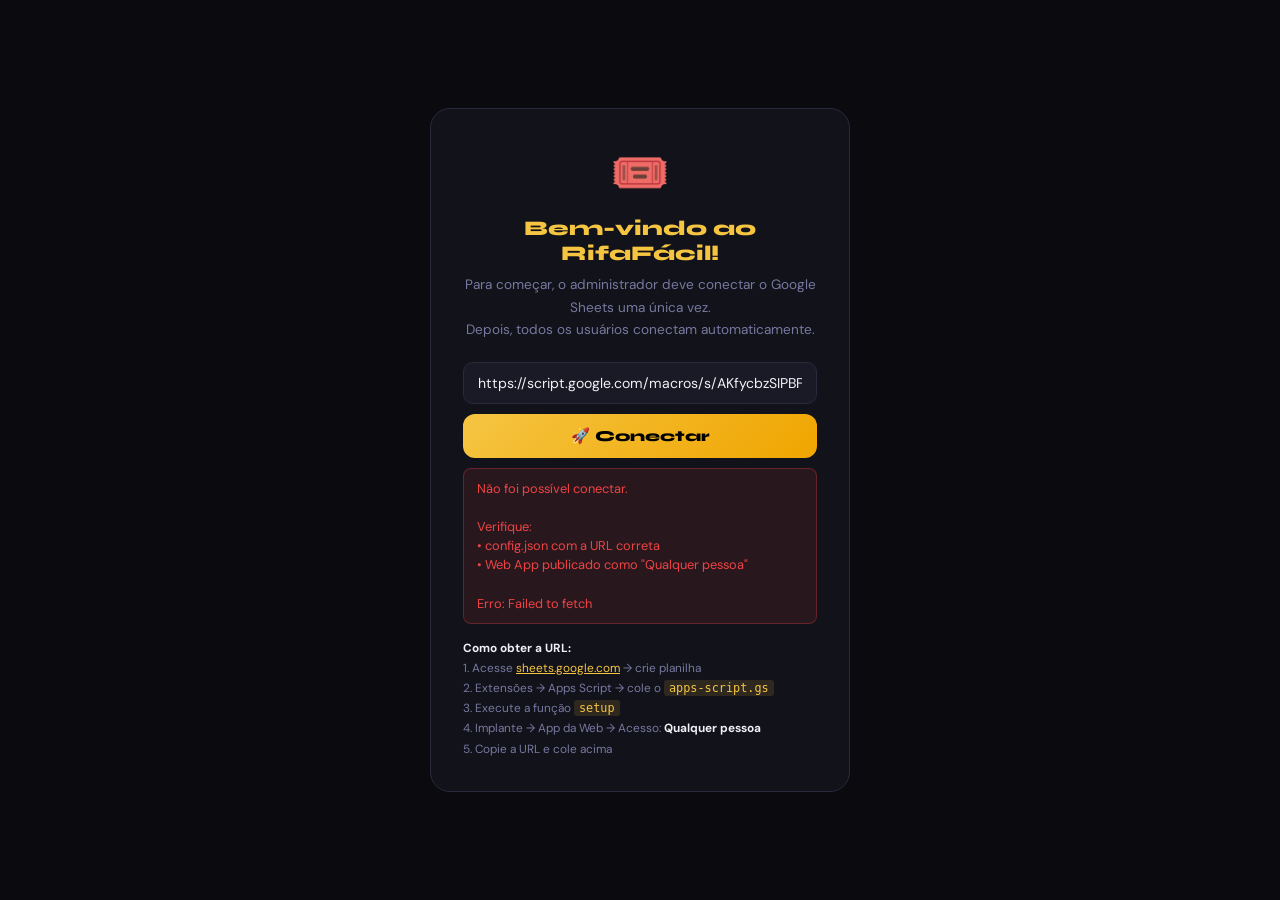
<file: index.html>
<!DOCTYPE html>
<html lang="pt-BR">
<head>
<meta charset="UTF-8">
<meta name="viewport" content="width=device-width, initial-scale=1.0, viewport-fit=cover">
<meta name="theme-color" content="#0a0a0f">
<meta name="apple-mobile-web-app-capable" content="yes">
<meta name="apple-mobile-web-app-status-bar-style" content="black-translucent">
<meta name="apple-mobile-web-app-title" content="RifaFácil">
<meta name="description" content="Sistema de gerenciamento de rifas online">
<title>RifaFácil</title>

<!-- PWA Manifest inline via blob (funciona sem servidor) -->
<script>
(function(){
  const manifest = {
    name: "RifaFácil",
    short_name: "RifaFácil",
    description: "Sistema de gerenciamento de rifas online",
    start_url: "./",
    display: "standalone",
    background_color: "#0a0a0f",
    theme_color: "#f5c542",
    orientation: "portrait-primary",
    icons: [
      { src: "data:image/svg+xml,<svg xmlns='http://www.w3.org/2000/svg' viewBox='0 0 192 192'><rect width='192' height='192' rx='40' fill='%230a0a0f'/><text y='130' x='96' text-anchor='middle' font-size='110' font-family='serif'>🎟️</text></svg>", sizes: "192x192", type: "image/svg+xml" },
      { src: "data:image/svg+xml,<svg xmlns='http://www.w3.org/2000/svg' viewBox='0 0 512 512'><rect width='512' height='512' rx='100' fill='%230a0a0f'/><text y='360' x='256' text-anchor='middle' font-size='300' font-family='serif'>🎟️</text></svg>", sizes: "512x512", type: "image/svg+xml" }
    ]
  };
  const blob = new Blob([JSON.stringify(manifest)], {type:'application/json'});
  const url  = URL.createObjectURL(blob);
  const link = document.createElement('link');
  link.rel='manifest'; link.href=url;
  document.head.appendChild(link);
})();
</script>

<!-- Apple touch icons inline -->
<link rel="apple-touch-icon" href="data:image/svg+xml,<svg xmlns='http://www.w3.org/2000/svg' viewBox='0 0 180 180'><rect width='180' height='180' rx='36' fill='%230a0a0f'/><text y='125' x='90' text-anchor='middle' font-size='100' font-family='serif'>🎟️</text></svg>">

<link href="https://fonts.googleapis.com/css2?family=Syne:wght@400;600;700;800&family=DM+Sans:wght@300;400;500&family=Playfair+Display:wght@700;800;900&display=swap" rel="stylesheet">
<style>
:root{
  --bg:#0a0a0f;--surface:#12121a;--surface2:#1a1a26;--border:#2a2a3d;
  --accent:#f5c542;--accent2:#ff6b35;--green:#22c55e;--red:#ef4444;
  --blue:#3b82f6;--purple:#a855f7;
  --text:#f0f0f5;--muted:#7878a0;--radius:14px;
}
*{box-sizing:border-box;margin:0;padding:0;}
html{scroll-behavior:smooth;}
body{font-family:'DM Sans',sans-serif;background:var(--bg);color:var(--text);
  min-height:100vh;overflow-x:hidden;
  padding-top:env(safe-area-inset-top);
  padding-bottom:env(safe-area-inset-bottom);}

/* ── FIRST RUN ── */
#firstRunScreen{position:fixed;inset:0;background:var(--bg);z-index:9999;
  display:flex;align-items:center;justify-content:center;padding:20px;overflow-y:auto;}
.firstrun-card{background:var(--surface);border:1px solid var(--border);border-radius:20px;
  max-width:420px;width:100%;padding:32px;text-align:center;}
.firstrun-icon{font-size:3rem;margin-bottom:12px;}
.firstrun-card h1{font-family:'Syne',sans-serif;font-weight:800;font-size:1.3rem;
  color:var(--accent);margin-bottom:8px;}
.firstrun-card p{color:var(--muted);font-size:.85rem;line-height:1.65;margin-bottom:20px;}
.fr-input{width:100%;padding:11px 14px;border-radius:10px;background:var(--surface2);
  border:1.5px solid var(--border);color:var(--text);font-family:'DM Sans',sans-serif;
  font-size:.88rem;outline:none;transition:border-color .2s;margin-bottom:10px;}
.fr-input:focus{border-color:var(--accent);}
.fr-input::placeholder{color:var(--muted);}
.btn-primary{width:100%;padding:13px;border-radius:12px;border:none;
  background:linear-gradient(135deg,var(--accent),#f0a500);color:#000;
  font-family:'Syne',sans-serif;font-weight:800;font-size:.95rem;cursor:pointer;transition:all .2s;}
.btn-primary:hover{transform:scale(1.02);}
.btn-primary:disabled{opacity:.5;cursor:not-allowed;transform:none;}
.fr-msg{border-radius:8px;padding:10px 13px;font-size:.8rem;margin-top:10px;
  display:none;line-height:1.5;white-space:pre-line;text-align:left;}
.fr-msg.err{background:rgba(239,68,68,.1);border:1px solid rgba(239,68,68,.3);color:var(--red);}
.fr-msg.ok{background:rgba(34,197,94,.1);border:1px solid rgba(34,197,94,.3);color:var(--green);}
.fr-hint{font-size:.74rem;color:var(--muted);margin-top:14px;line-height:1.7;text-align:left;}
.fr-hint a{color:var(--accent);}

/* ── INSTALL BANNER ── */
#installBanner{display:none;background:linear-gradient(135deg,rgba(245,197,66,.15),rgba(168,85,247,.1));
  border-bottom:1px solid rgba(245,197,66,.3);padding:10px 17px;
  align-items:center;gap:10px;justify-content:space-between;}
.install-text{font-size:.78rem;color:var(--text);}
.install-text b{color:var(--accent);}
.btn-install{padding:7px 14px;border-radius:8px;border:none;background:var(--accent);color:#000;
  font-family:'Syne',sans-serif;font-weight:700;font-size:.76rem;cursor:pointer;white-space:nowrap;}
.btn-dismiss{padding:5px 9px;border-radius:7px;border:1px solid var(--border);
  background:transparent;color:var(--muted);font-size:.72rem;cursor:pointer;}

/* ── LOADING ── */
#loadingScreen{position:fixed;inset:0;background:var(--bg);z-index:8888;
  display:none;flex-direction:column;align-items:center;justify-content:center;gap:14px;}
.loader{width:42px;height:42px;border:3px solid var(--border);
  border-top-color:var(--accent);border-radius:50%;animation:spin 1s linear infinite;}
@keyframes spin{to{transform:rotate(360deg)}}
.loader-text{font-family:'Syne',sans-serif;color:var(--muted);font-size:.87rem;}

/* ── APP ── */
#app{display:none;}
nav{display:flex;align-items:center;justify-content:space-between;padding:12px 17px;
  background:rgba(10,10,15,.97);backdrop-filter:blur(12px);
  border-bottom:1px solid var(--border);position:sticky;top:0;z-index:100;}
.logo{font-family:'Syne',sans-serif;font-weight:800;font-size:1.18rem;color:var(--accent);}
.logo span{color:var(--text);}
.nav-right{display:flex;align-items:center;gap:4px;}
.sync-wrap{display:flex;align-items:center;gap:5px;margin-right:4px;cursor:pointer;
  padding:4px 8px;border-radius:7px;transition:background .2s;}
.sync-wrap:hover{background:var(--surface2);}
.sync-dot{width:7px;height:7px;border-radius:50%;background:var(--green);}
.sync-dot.syncing{background:var(--accent);animation:blink 1s infinite;}
.sync-dot.err{background:var(--red);}
@keyframes blink{0%,100%{opacity:1}50%{opacity:.2}}
.sync-label{font-size:.68rem;color:var(--muted);}
.nav-tab{padding:7px 11px;border-radius:8px;border:none;cursor:pointer;
  font-family:'DM Sans',sans-serif;font-size:.78rem;font-weight:500;
  background:transparent;color:var(--muted);transition:all .2s;}
.nav-tab.active,.nav-tab:hover{background:var(--surface2);color:var(--text);}
.nav-tab.active{color:var(--accent);}

.page{display:none;animation:fadeIn .3s ease;}
.page.active{display:block;}
@keyframes fadeIn{from{opacity:0;transform:translateY(7px)}to{opacity:1;transform:translateY(0)}}

/* HERO */
.raffle-hero{background:linear-gradient(135deg,var(--surface),#180e1f);
  border-bottom:1px solid var(--border);padding:20px 17px;position:relative;overflow:hidden;}
.raffle-hero::before{content:'';position:absolute;top:-50px;right:-50px;width:200px;height:200px;
  background:radial-gradient(circle,rgba(245,197,66,.09),transparent 70%);border-radius:50%;}
.raffle-info{display:flex;gap:15px;align-items:flex-start;flex-wrap:wrap;}
.raffle-img-wrap{width:108px;height:108px;border-radius:12px;border:2px solid var(--border);
  flex-shrink:0;background:var(--surface2);display:flex;align-items:center;
  justify-content:center;font-size:2.5rem;overflow:hidden;}
.raffle-img-wrap img{width:100%;height:100%;object-fit:cover;display:none;}
.raffle-meta{flex:1;min-width:175px;}
.raffle-meta h1{font-family:'Playfair Display',Georgia,serif;font-weight:800;font-size:1.45rem;margin-bottom:4px;letter-spacing:-.01em;line-height:1.2;}
.desc{color:var(--muted);font-size:.86rem;margin-bottom:9px;line-height:1.5;}
.badges{display:flex;flex-wrap:wrap;gap:5px;}
.badge{padding:4px 10px;border-radius:20px;font-size:.72rem;font-weight:500;}
.by{background:rgba(245,197,66,.15);color:var(--accent);border:1px solid rgba(245,197,66,.3);}
.bg{background:rgba(34,197,94,.12);color:var(--green);border:1px solid rgba(34,197,94,.25);}
.br{background:rgba(255,107,53,.12);color:var(--accent2);border:1px solid rgba(255,107,53,.25);}
.progress-wrap{margin-top:9px;}
.progress-label{display:flex;justify-content:space-between;font-size:.69rem;color:var(--muted);margin-bottom:3px;}
.progress-bar{height:5px;background:var(--surface2);border-radius:3px;overflow:hidden;}
.progress-fill{height:100%;background:linear-gradient(90deg,var(--accent),var(--accent2));
  border-radius:3px;transition:width .7s ease;}

.summary-bar{background:var(--surface);border-bottom:1px solid var(--border);
  padding:10px 17px;display:flex;align-items:center;justify-content:space-between;
  flex-wrap:wrap;gap:7px;position:sticky;top:49px;z-index:90;}
.summary-left{display:flex;align-items:center;gap:11px;flex-wrap:wrap;}
.summary-item{font-size:.77rem;color:var(--muted);}
.summary-item b{color:var(--text);font-size:.89rem;}
.total-price{font-family:'Syne',sans-serif;font-weight:700;font-size:.98rem;color:var(--accent);}
.btn-buy{background:linear-gradient(135deg,var(--accent),#f0a500);color:#000;border:none;
  padding:9px 19px;border-radius:10px;font-family:'Syne',sans-serif;font-weight:700;
  font-size:.85rem;cursor:pointer;transition:all .2s;white-space:nowrap;}
.btn-buy:hover{transform:scale(1.04);box-shadow:0 4px 16px rgba(245,197,66,.35);}
.btn-buy:disabled{opacity:.4;cursor:not-allowed;transform:none;}

.legend{display:flex;gap:10px;padding:11px 17px 7px;flex-wrap:wrap;}
.legend-item{display:flex;align-items:center;gap:5px;font-size:.72rem;color:var(--muted);}
.ld{width:10px;height:10px;border-radius:3px;}
.ld-free{background:var(--surface2);border:1px solid var(--border);}
.ld-sel{background:var(--accent);}
.ld-res{background:rgba(59,130,246,.22);border:1px solid rgba(59,130,246,.4);}
.ld-sold{background:rgba(239,68,68,.22);border:1px solid rgba(239,68,68,.3);}

.grid-section{padding:7px 17px 30px;}
.grid-title{font-family:'Syne',sans-serif;font-weight:700;font-size:.86rem;
  margin-bottom:10px;color:var(--muted);}
.grid-title span{color:var(--text);}
.numbers-grid{display:grid;grid-template-columns:repeat(auto-fill,minmax(52px,1fr));gap:6px;}
.num-btn{aspect-ratio:1;border-radius:10px;border:1.5px solid var(--border);
  background:var(--surface2);color:var(--text);font-family:'Syne',sans-serif;
  font-weight:600;font-size:.78rem;cursor:pointer;transition:all .14s;
  display:flex;align-items:center;justify-content:center;position:relative;user-select:none;}
.num-btn:hover:not(.sold):not(.selected):not(.reserved){border-color:var(--accent);
  color:var(--accent);background:rgba(245,197,66,.07);transform:scale(1.07);}
.num-btn.selected{background:linear-gradient(135deg,var(--accent),#f0a500);
  border-color:transparent;color:#000;transform:scale(1.05);
  box-shadow:0 3px 12px rgba(245,197,66,.4);}
.num-btn.sold{background:rgba(239,68,68,.05);border-color:rgba(239,68,68,.2);
  color:rgba(239,68,68,.65);cursor:not-allowed;opacity:.75;}
.num-btn.sold::after{content:'✕';position:absolute;top:1px;right:3px;font-size:.42rem;opacity:.6;}
.num-btn.reserved{background:rgba(59,130,246,.08);border-color:rgba(59,130,246,.35);
  color:rgba(59,130,246,.8);cursor:not-allowed;opacity:.8;}
.num-btn.reserved::after{content:'🔒';position:absolute;top:0;right:2px;font-size:.38rem;}

/* MODALS */
.modal-overlay{display:none;position:fixed;inset:0;background:rgba(0,0,0,.78);
  backdrop-filter:blur(7px);z-index:500;align-items:center;justify-content:center;padding:16px;}
.modal-overlay.open{display:flex;animation:fadeIn .22s ease;}
.modal{background:var(--surface);border:1px solid var(--border);border-radius:20px;
  max-width:415px;width:100%;max-height:92vh;overflow-y:auto;}
.modal-header{padding:17px 19px 12px;border-bottom:1px solid var(--border);
  display:flex;align-items:center;justify-content:space-between;}
.modal-title{font-family:'Syne',sans-serif;font-weight:700;font-size:.97rem;}
.modal-close{width:27px;height:27px;border-radius:6px;border:1px solid var(--border);
  background:transparent;color:var(--muted);cursor:pointer;
  display:flex;align-items:center;justify-content:center;transition:all .2s;font-size:.82rem;}
.modal-close:hover{background:var(--surface2);color:var(--text);}
.modal-body{padding:17px 19px;}

.reservation-timer{background:rgba(59,130,246,.1);border:1px solid rgba(59,130,246,.3);
  border-radius:10px;padding:10px 14px;margin-bottom:13px;
  display:flex;align-items:center;gap:9px;}
.timer-icon{font-size:1.1rem;}
.timer-text{font-size:.76rem;color:var(--blue);flex:1;line-height:1.4;}
.timer-countdown{font-family:'Syne',sans-serif;font-weight:800;font-size:1rem;
  color:var(--accent);white-space:nowrap;}
.timer-countdown.urgent{color:var(--red);animation:blink .7s infinite;}

.pix-section{text-align:center;}
.pix-qr{width:174px;height:174px;margin:0 auto 12px;background:#fff;border-radius:12px;overflow:hidden;}
.pix-qr canvas{width:100%;height:100%;}
.pix-key-box{background:var(--surface2);border:1px solid var(--border);border-radius:10px;
  padding:11px;margin:11px 0;display:flex;align-items:center;justify-content:space-between;gap:8px;}
.pix-key{font-family:monospace;font-size:.79rem;color:var(--accent);word-break:break-all;text-align:left;}
.btn-copy{padding:5px 10px;border-radius:7px;border:1px solid var(--border);background:var(--surface);
  color:var(--text);cursor:pointer;font-size:.72rem;white-space:nowrap;}
.btn-copy:hover{background:var(--surface2);}
.pix-amount{font-family:'Syne',sans-serif;font-size:1.65rem;font-weight:800;color:var(--accent);margin:6px 0;}
.pix-nums{font-size:.77rem;color:var(--muted);margin-bottom:3px;}
.pix-instructions{font-size:.74rem;color:var(--muted);line-height:1.65;margin-top:9px;text-align:left;}
.btn-confirm{width:100%;padding:11px;border-radius:11px;border:none;margin-top:12px;
  background:linear-gradient(135deg,var(--green),#16a34a);color:#fff;
  font-family:'Syne',sans-serif;font-weight:700;font-size:.88rem;cursor:pointer;transition:all .2s;}
.btn-confirm:hover{transform:scale(1.02);}
.btn-confirm:disabled{opacity:.5;cursor:not-allowed;transform:none;}
.btn-cancel-res{width:100%;padding:9px;border-radius:10px;border:1px solid rgba(239,68,68,.3);
  background:rgba(239,68,68,.07);color:var(--red);font-size:.8rem;cursor:pointer;margin-top:8px;}
.btn-cancel-res:hover{background:rgba(239,68,68,.14);}

.form-group{margin-bottom:11px;}
.form-label{display:block;font-size:.77rem;color:var(--muted);margin-bottom:4px;}
.form-input{width:100%;padding:9px 12px;border-radius:9px;background:var(--surface2);
  border:1.5px solid var(--border);color:var(--text);font-family:'DM Sans',sans-serif;
  font-size:.85rem;transition:border-color .2s;outline:none;}
.form-input:focus{border-color:var(--accent);}
select.form-input option{background:var(--surface2);}
.nums-preview{display:flex;flex-wrap:wrap;gap:4px;margin-top:5px;}
.num-chip{padding:3px 7px;background:rgba(245,197,66,.15);color:var(--accent);
  border-radius:5px;font-size:.72rem;font-weight:600;}
.sep{height:1px;background:var(--border);margin:12px 0;}

/* ADMIN */
.admin-tabs{display:flex;gap:3px;padding:14px 17px 0;border-bottom:1px solid var(--border);
  overflow-x:auto;scrollbar-width:none;}
.admin-tabs::-webkit-scrollbar{display:none;}
.admin-tab{padding:7px 13px;border-radius:8px 8px 0 0;border:none;cursor:pointer;
  font-family:'DM Sans',sans-serif;font-size:.77rem;font-weight:500;
  background:transparent;color:var(--muted);transition:all .2s;white-space:nowrap;margin-bottom:-1px;}
.admin-tab.active{background:var(--surface);color:var(--accent);
  border:1px solid var(--border);border-bottom-color:var(--surface);}
.admin-tab:hover:not(.active){color:var(--text);}
.admin-tab-panel{display:none;}
.admin-tab-panel.active{display:block;}

.admin-login-wrap{display:flex;align-items:center;justify-content:center;min-height:65vh;padding:20px;}
.admin-login-card{background:var(--surface);border:1px solid var(--border);border-radius:20px;
  padding:26px;max-width:305px;width:100%;text-align:center;}
.admin-login-card h2{font-family:'Syne',sans-serif;font-weight:800;font-size:1.08rem;margin-bottom:5px;}
.admin-login-card p{color:var(--muted);font-size:.81rem;margin-bottom:16px;}
.admin-body{padding:17px;display:grid;gap:15px;max-width:700px;}
.admin-card{background:var(--surface);border:1px solid var(--border);border-radius:var(--radius);padding:17px;}
.admin-card h2{font-family:'Syne',sans-serif;font-weight:700;font-size:.86rem;margin-bottom:12px;color:var(--accent);}
.admin-grid{display:grid;grid-template-columns:1fr 1fr;gap:9px;}
@media(max-width:480px){.admin-grid{grid-template-columns:1fr;}}

.img-upload-area{border:2px dashed var(--border);border-radius:12px;padding:20px;
  text-align:center;cursor:pointer;transition:all .2s;position:relative;}
.img-upload-area:hover{border-color:var(--accent);background:rgba(245,197,66,.04);}
.img-upload-area input[type=file]{position:absolute;inset:0;opacity:0;cursor:pointer;width:100%;height:100%;}
.img-upload-icon{font-size:1.9rem;margin-bottom:5px;}
.img-upload-text{font-size:.77rem;color:var(--muted);}
.img-upload-hint{font-size:.69rem;color:var(--muted);opacity:.65;margin-top:3px;}
.img-preview-wrap{position:relative;margin-top:9px;display:none;}
.img-preview-wrap img{width:100%;max-height:175px;border-radius:10px;object-fit:cover;}
.img-remove{position:absolute;top:6px;right:6px;background:rgba(0,0,0,.65);color:#fff;
  border:none;border-radius:50%;width:25px;height:25px;cursor:pointer;
  display:flex;align-items:center;justify-content:center;font-size:.8rem;}
.upload-bar-wrap{height:4px;background:var(--border);border-radius:2px;margin-top:7px;display:none;}
.upload-bar{height:100%;background:var(--accent);border-radius:2px;width:0;transition:width .25s;}

.btn-save{width:100%;padding:11px;border-radius:11px;border:none;margin-top:5px;
  background:linear-gradient(135deg,var(--accent),#f0a500);color:#000;
  font-family:'Syne',sans-serif;font-weight:700;font-size:.86rem;cursor:pointer;transition:all .2s;}
.btn-save:hover{transform:scale(1.02);}
.btn-save:disabled{opacity:.5;cursor:not-allowed;transform:none;}
.stats-grid{display:grid;grid-template-columns:repeat(4,1fr);gap:7px;}
@media(max-width:400px){.stats-grid{grid-template-columns:repeat(2,1fr);}}
.stat-card{background:var(--surface2);border-radius:9px;padding:11px;text-align:center;}
.stat-num{font-family:'Syne',sans-serif;font-size:1.2rem;font-weight:800;}
.stat-label{font-size:.63rem;color:var(--muted);margin-top:2px;}
.sg{color:var(--green);}.sy{color:var(--accent);}.sr{color:var(--accent2);}.sb{color:var(--blue);}

.buyers-table{width:100%;border-collapse:collapse;font-size:.75rem;}
.buyers-table th{text-align:left;padding:7px 8px;color:var(--muted);
  border-bottom:1px solid var(--border);font-weight:500;white-space:nowrap;}
.buyers-table td{padding:7px 8px;border-bottom:1px solid rgba(42,42,61,.3);vertical-align:middle;}
.buyers-table tr:last-child td{border-bottom:none;}
.status-badge{padding:3px 7px;border-radius:4px;font-size:.65rem;font-weight:600;display:inline-block;}
.s-paid{background:rgba(34,197,94,.15);color:var(--green);}
.s-pend{background:rgba(245,197,66,.15);color:var(--accent);}
.s-res{background:rgba(59,130,246,.15);color:var(--blue);}
.num-list{display:flex;gap:3px;flex-wrap:wrap;}
.num-sm{padding:2px 5px;background:var(--surface);border:1px solid var(--border);border-radius:3px;font-size:.64rem;}
.num-sm.res-num{border-color:rgba(59,130,246,.4);color:var(--blue);}
.action-btns{display:flex;gap:4px;flex-wrap:wrap;}
.btn-xs{padding:3px 8px;border-radius:5px;border:none;font-size:.64rem;cursor:pointer;
  font-family:'DM Sans',sans-serif;font-weight:600;transition:all .2s;white-space:nowrap;}
.btn-xs:hover{opacity:.8;}
.btn-xs-green{background:rgba(34,197,94,.15);color:var(--green);}
.btn-xs-red{background:rgba(239,68,68,.12);color:var(--red);}
.btn-xs-yellow{background:rgba(245,197,66,.15);color:var(--accent);}
.btn-xs-wa{background:rgba(37,211,102,.15);color:#25d366;}
.buyers-section-header{display:flex;align-items:center;justify-content:space-between;
  padding:9px 13px;border-radius:9px;font-family:'Syne',sans-serif;font-weight:700;font-size:.8rem;margin-bottom:8px;}
.pending-header{background:rgba(245,197,66,.08);border:1px solid rgba(245,197,66,.2);color:var(--accent);}
.paid-header{background:rgba(34,197,94,.07);border:1px solid rgba(34,197,94,.2);color:var(--green);}
.buyers-section-count{background:var(--surface2);border-radius:20px;padding:2px 9px;
  font-size:.72rem;font-weight:700;}

.draw-section{text-align:center;padding:5px 0;}
.btn-draw{padding:11px 26px;border-radius:11px;border:2px solid var(--accent2);
  background:transparent;color:var(--accent2);font-family:'Syne',sans-serif;
  font-weight:700;font-size:.9rem;cursor:pointer;transition:all .2s;}
.btn-draw:hover{background:rgba(255,107,53,.1);}
.draw-result{margin-top:12px;padding:15px;background:var(--surface2);border-radius:11px;
  border:1px solid var(--accent2);display:none;animation:fadeIn .4s ease;}
.draw-winner{font-family:'Syne',sans-serif;font-size:1.85rem;font-weight:800;color:var(--accent);}
.draw-name{font-size:.86rem;color:var(--text);margin-top:3px;}
.btn-danger{width:100%;padding:9px;border-radius:9px;border:1px solid rgba(239,68,68,.3);
  background:rgba(239,68,68,.07);color:var(--red);font-family:'DM Sans',sans-serif;
  font-size:.79rem;cursor:pointer;margin-top:9px;transition:all .2s;}
.btn-danger:hover{background:rgba(239,68,68,.13);}

.url-config-card{background:linear-gradient(135deg,rgba(59,130,246,.07),rgba(168,85,247,.07));
  border-color:rgba(59,130,246,.25);}
.url-config-card h2{color:var(--blue);}
.url-status{display:flex;align-items:flex-start;gap:8px;font-size:.76rem;color:var(--muted);
  margin-top:8px;line-height:1.5;}
.url-status-dot{width:8px;height:8px;border-radius:50%;background:var(--green);
  flex-shrink:0;margin-top:3px;}
.url-status-dot.bad{background:var(--red);}

.toast{position:fixed;bottom:19px;right:19px;background:var(--green);color:#fff;
  padding:10px 16px;border-radius:9px;font-size:.8rem;font-weight:500;z-index:9999;
  transform:translateY(60px);opacity:0;transition:all .3s;box-shadow:0 4px 16px rgba(0,0,0,.3);}
.toast.show{transform:translateY(0);opacity:1;}

@media(max-width:500px){
  .numbers-grid{grid-template-columns:repeat(auto-fill,minmax(44px,1fr));gap:5px;}
  .num-btn{font-size:.7rem;}
  nav{padding:10px 13px;}
}
</style>
</head>
<body>

<!-- FIRST RUN -->
<div id="firstRunScreen">
  <div class="firstrun-card">
    <div class="firstrun-icon">🎟️</div>
    <h1>Bem-vindo ao RifaFácil!</h1>
    <p>Para começar, o administrador deve conectar o Google Sheets uma única vez.<br>
    Depois, todos os usuários conectam automaticamente.</p>
    <input class="fr-input" id="frUrl"
      placeholder="https://script.google.com/macros/s/XXXXX/exec"
      onkeydown="if(event.key==='Enter')firstConnect()">
    <button class="btn-primary" id="frBtn" onclick="firstConnect()">🚀 Conectar</button>
    <div class="fr-msg" id="frMsg"></div>
    <div class="fr-hint">
      <b style="color:var(--text)">Como obter a URL:</b><br>
      1. Acesse <a href="https://sheets.google.com" target="_blank">sheets.google.com</a> → crie planilha<br>
      2. Extensões → Apps Script → cole o <code style="background:rgba(245,197,66,.12);color:var(--accent);padding:1px 5px;border-radius:3px">apps-script.gs</code><br>
      3. Execute a função <code style="background:rgba(245,197,66,.12);color:var(--accent);padding:1px 5px;border-radius:3px">setup</code><br>
      4. Implante → App da Web → Acesso: <b style="color:var(--text)">Qualquer pessoa</b><br>
      5. Copie a URL e cole acima
    </div>
  </div>
</div>

<!-- INSTALL BANNER -->
<div id="installBanner">
  <div class="install-text">📲 <b>Instalar RifaFácil</b> no seu dispositivo</div>
  <div style="display:flex;gap:6px">
    <button class="btn-install" onclick="installApp()">Instalar</button>
    <button class="btn-dismiss" onclick="dismissInstall()">✕</button>
  </div>
</div>

<!-- LOADING -->
<div id="loadingScreen">
  <div class="loader"></div>
  <div class="loader-text" id="loadingText">Carregando...</div>
</div>

<!-- APP -->
<div id="app">
<nav>
  <div class="logo">Rifa<span>Fácil</span></div>
  <div class="nav-right">
    <div class="sync-wrap" onclick="syncNow(true)" title="Clique para atualizar">
      <span class="sync-dot" id="syncDot"></span>
      <span class="sync-label" id="syncLabel">ao vivo</span>
    </div>
    <button class="nav-tab active" id="tabBuyer" onclick="showPage('buyer')">🎟️ Rifa</button>
    <button class="nav-tab" id="tabAdmin" onclick="showPage('admin')">⚙️ Admin</button>
  </div>
</nav>

<!-- BUYER -->
<div id="page-buyer" class="page active">
  <div class="raffle-hero">
    <div class="raffle-info">
      <div class="raffle-img-wrap"><img id="heroImg" alt=""><span id="heroEmoji">🏆</span></div>
      <div class="raffle-meta">
        <h1 id="heroTitle">Carregando...</h1>
        <div class="desc" id="heroDesc"></div>
        <div class="badges">
          <span class="badge by">💰 R$ <span id="heroPriceVal">--</span>/nº</span>
          <span class="badge bg">📅 <span id="heroDateVal">--</span></span>
          <span class="badge br">🔥 <span id="heroSoldVal">0</span> vendidos</span>
        </div>
        <div class="progress-wrap">
          <div class="progress-label"><span>Progresso</span><span id="progressPct">0%</span></div>
          <div class="progress-bar"><div class="progress-fill" id="progressFill" style="width:0%"></div></div>
        </div>
      </div>
    </div>
  </div>
  <div class="summary-bar">
    <div class="summary-left">
      <div class="summary-item">Selecionados: <b id="selCount">0</b></div>
      <div class="summary-item">Total: <b class="total-price" id="totalPrice">R$ 0,00</b></div>
    </div>
    <button class="btn-buy" id="btnBuy" onclick="openContactModal()" disabled>Comprar 🛒</button>
  </div>
  <div class="legend">
    <div class="legend-item"><div class="ld ld-free"></div>Disponível</div>
    <div class="legend-item"><div class="ld ld-sel"></div>Selecionado</div>
    <div class="legend-item"><div class="ld ld-res"></div>🔒 Reservado</div>
    <div class="legend-item"><div class="ld ld-sold"></div>Vendido</div>
  </div>
  <div class="grid-section">
    <div class="grid-title"><span id="gridTitle">Escolha seus números</span></div>
    <div class="numbers-grid" id="numbersGrid"></div>
  </div>
</div>

<!-- ADMIN -->
<div id="page-admin" class="page">
  <div id="adminLogin" class="admin-login-wrap">
    <div class="admin-login-card">
      <div style="font-size:2.1rem;margin-bottom:7px">🔐</div>
      <h2>Área do Admin</h2>
      <p>Digite a senha para acessar</p>
      <div class="form-group">
        <input class="form-input" type="password" id="adminPassInput"
          placeholder="Senha" onkeydown="if(event.key==='Enter')checkAdmin()">
      </div>
      <button class="btn-save" onclick="checkAdmin()">Entrar →</button>
    </div>
  </div>
  <div id="adminPanel" style="display:none">
    <div class="admin-tabs">
      <button class="admin-tab active" onclick="showAdminTab('rifa',this)">🎟️ Rifa</button>
      <button class="admin-tab" onclick="showAdminTab('compradores',this)">👥 Compradores</button>
      <button class="admin-tab" onclick="showAdminTab('pix',this)">💳 Pix</button>
      <button class="admin-tab" onclick="showAdminTab('conexao',this)">🔗 Conexão</button>
    </div>

    <!-- TAB RIFA -->
    <div class="admin-tab-panel active" id="atab-rifa">
      <div class="admin-body">
        <div class="admin-card">
          <h2>📊 Estatísticas</h2>
          <div class="stats-grid">
            <div class="stat-card"><div class="stat-num sg" id="statSold">0</div><div class="stat-label">Vendidos</div></div>
            <div class="stat-card"><div class="stat-num sb" id="statRes">0</div><div class="stat-label">Reservados</div></div>
            <div class="stat-card"><div class="stat-num sy" id="statAvail">--</div><div class="stat-label">Disponíveis</div></div>
            <div class="stat-card"><div class="stat-num sr" id="statRevenue">R$0</div><div class="stat-label">Arrecadado</div></div>
          </div>
        </div>
        <div class="admin-card">
          <h2>🎟️ Configurações da Rifa</h2>
          <div class="admin-grid">
            <div class="form-group" style="grid-column:1/-1">
              <label class="form-label">Nome do Prêmio</label>
              <input class="form-input" id="cfgTitle" placeholder="Ex: iPhone 15 Pro Max">
            </div>
            <div class="form-group" style="grid-column:1/-1">
              <label class="form-label">Descrição</label>
              <input class="form-input" id="cfgDesc" placeholder="Descrição do prêmio">
            </div>
            <div class="form-group">
              <label class="form-label">Valor por Número (R$)</label>
              <input class="form-input" type="number" id="cfgPrice" placeholder="10" min="1">
            </div>
            <div class="form-group">
              <label class="form-label">Quantidade de Números</label>
              <input class="form-input" type="number" id="cfgQty" placeholder="100" min="10" max="1000">
            </div>
            <div class="form-group">
              <label class="form-label">Data do Sorteio</label>
              <input class="form-input" type="date" id="cfgDate">
            </div>
            <div class="form-group">
              <label class="form-label">Nova Senha do Admin</label>
              <input class="form-input" type="password" id="cfgPassword" placeholder="Deixe vazio para manter">
            </div>
          </div>
          <div class="form-group" style="margin-top:4px">
            <label class="form-label">📷 Foto do Prêmio</label>
            <div class="img-upload-area" id="uploadArea">
              <input type="file" accept="image/*" id="imgFileInput" onchange="handleImgSelect(this)">
              <div class="img-upload-icon">📷</div>
              <div class="img-upload-text">Toque para escolher da galeria</div>
              <div class="img-upload-hint">ou tirar foto — máx 5 MB</div>
            </div>
            <div class="img-preview-wrap" id="imgPreviewWrap">
              <img id="imgPreview" alt="">
              <button class="img-remove" onclick="removeImage()">✕</button>
            </div>
            <div class="upload-bar-wrap" id="uploadBarWrap">
              <div class="upload-bar" id="uploadBar"></div>
            </div>
          </div>
          <button class="btn-save" id="btnSaveCfg" onclick="saveConfig()">💾 Salvar Configurações</button>
        </div>
        <div class="admin-card">
          <h2>🎲 Realizar Sorteio</h2>
          <div class="draw-section">
            <button class="btn-draw" onclick="drawWinner()">🎰 Sortear Ganhador!</button>
            <div class="draw-result" id="drawResult">
              <div style="color:var(--muted);font-size:.76rem;margin-bottom:3px">🏆 Número Sorteado</div>
              <div class="draw-winner" id="drawNumber">--</div>
              <div class="draw-name" id="drawName"></div>
            </div>
          </div>
        </div>
        <div class="admin-card">
          <h2>⚠️ Zona de Perigo</h2>
          <button class="btn-danger" onclick="confirmReset()">🗑️ Zerar todos os números (vendidos + reservados)</button>
        </div>
      </div>
    </div>

    <!-- TAB COMPRADORES -->
    <div class="admin-tab-panel" id="atab-compradores">
      <div class="admin-body">
        <div class="admin-card">
          <h2>👥 Compradores & Reservas</h2>
          <div id="buyersContainer"><div class="empty-state">Nenhuma compra ainda.</div></div>
        </div>
      </div>
    </div>

    <!-- TAB PIX -->
    <div class="admin-tab-panel" id="atab-pix">
      <div class="admin-body">
        <div class="admin-card">
          <h2>💳 Configurações do Pix</h2>
          <div class="form-group"><label class="form-label">Tipo de Chave</label>
            <select class="form-input" id="pixType">
              <option>CPF</option><option>CNPJ</option><option>EMAIL</option>
              <option>TELEFONE</option><option>ALEATORIA</option>
            </select>
          </div>
          <div class="form-group"><label class="form-label">Chave Pix</label>
            <input class="form-input" id="pixKey" placeholder="Sua chave Pix"></div>
          <div class="form-group"><label class="form-label">Nome do Beneficiário</label>
            <input class="form-input" id="pixName" placeholder="Nome no Pix"></div>
          <div class="form-group"><label class="form-label">Cidade</label>
            <input class="form-input" id="pixCity" placeholder="Ex: São Paulo"></div>
          <button class="btn-save" onclick="savePixConfig()">💾 Salvar Pix</button>
        </div>
      </div>
    </div>

    <!-- TAB CONEXÃO -->
    <div class="admin-tab-panel" id="atab-conexao">
      <div class="admin-body">
        <div class="admin-card url-config-card">
          <h2>🔗 URL do Google Apps Script</h2>
          <p style="font-size:.79rem;color:var(--muted);margin-bottom:12px;line-height:1.6">
            A URL é carregada automaticamente do arquivo <code style="background:rgba(59,130,246,.12);color:var(--blue);padding:1px 6px;border-radius:3px">config.json</code> no repositório.
            Para trocar, edite o <code style="background:rgba(59,130,246,.12);color:var(--blue);padding:1px 6px;border-radius:3px">config.json</code> no GitHub.
          </p>
          <div class="form-group"><label class="form-label">URL ativa</label>
            <input class="form-input" id="settingsUrl" placeholder="https://script.google.com/macros/s/XXXXX/exec" readonly style="opacity:.7;cursor:default">
          </div>
          <div class="url-status">
            <span class="url-status-dot" id="urlStatusDot"></span>
            <span id="urlStatusText">Verificando...</span>
          </div>
        </div>
        <div class="admin-card">
          <h2>📲 Instalar como App</h2>
          <p style="font-size:.79rem;color:var(--muted);margin-bottom:12px;line-height:1.6">
            Instale o RifaFácil como aplicativo no seu dispositivo para acesso rápido sem abrir o navegador.
          </p>
          <button class="btn-save" id="btnInstallAdmin" onclick="installApp()" style="background:linear-gradient(135deg,var(--blue),#2563eb)">
            📲 Instalar no Dispositivo
          </button>
          <p style="font-size:.72rem;color:var(--muted);margin-top:8px;line-height:1.5">
            <b style="color:var(--text)">iOS (Safari):</b> Toque em Compartilhar → "Adicionar à Tela de Início"<br>
            <b style="color:var(--text)">Android/Chrome:</b> Toque nos 3 pontos → "Adicionar à tela inicial"
          </p>
        </div>
      </div>
    </div>
  </div>
</div>
</div><!-- #app -->

<!-- CONTACT MODAL -->
<div class="modal-overlay" id="modalContact">
  <div class="modal">
    <div class="modal-header">
      <div class="modal-title">📋 Seus Dados</div>
      <button class="modal-close" onclick="cancelReservationAndClose()">✕</button>
    </div>
    <div class="modal-body">
      <div class="reservation-timer" id="resTimerContact">
        <div class="timer-icon">⏱️</div>
        <div class="timer-text">Números reservados por</div>
        <div class="timer-countdown" id="timerA">15:00</div>
      </div>
      <p style="color:var(--muted);font-size:.8rem;margin-bottom:12px">Preencha seus dados para confirmar.</p>
      <div class="form-group">
        <label class="form-label">Nome Completo *</label>
        <input class="form-input" id="buyerName" placeholder="Seu nome completo">
      </div>
      <div class="form-group">
        <label class="form-label">WhatsApp *</label>
        <input class="form-input" type="tel" id="buyerPhone" placeholder="(00) 00000-0000">
      </div>
      <div class="form-group">
        <label class="form-label">Números Selecionados</label>
        <div class="nums-preview" id="numsPreview"></div>
      </div>
      <div class="sep"></div>
      <div style="display:flex;justify-content:space-between;align-items:center;margin-bottom:12px">
        <span style="font-size:.85rem;color:var(--muted)">Total:</span>
        <span class="total-price" id="modalTotal">R$ 0,00</span>
      </div>
      <button class="btn-buy" style="width:100%;padding:11px" onclick="proceedToPix()">Ir para Pagamento →</button>
      <button class="btn-cancel-res" onclick="cancelReservationAndClose()">❌ Cancelar e liberar números</button>
    </div>
  </div>
</div>

<!-- PIX MODAL -->
<div class="modal-overlay" id="modalPix">
  <div class="modal">
    <div class="modal-header">
      <div class="modal-title">💳 Pagar via Pix</div>
      <button class="modal-close" onclick="cancelReservationAndClose()">✕</button>
    </div>
    <div class="modal-body">
      <div class="pix-section">
        <div class="reservation-timer">
          <div class="timer-icon">⏱️</div>
          <div class="timer-text">Reserva expira em</div>
          <div class="timer-countdown" id="timerB">15:00</div>
        </div>
        <div class="pix-nums" id="pixNumsLabel"></div>
        <div class="pix-amount" id="pixAmountLabel"></div>
        <div class="pix-qr"><canvas id="qrCanvas" width="174" height="174"></canvas></div>
        <div class="pix-key-box">
          <div class="pix-key" id="pixKeyDisplay">—</div>
          <button class="btn-copy" onclick="copyPix()">📋 Copiar</button>
        </div>
        <div class="pix-instructions">
          1. Abra seu banco ou carteira digital<br>
          2. Escaneie o QR Code <b>ou</b> copie a chave Pix<br>
          3. Confirme o valor e finalize o pagamento<br>
          4. Clique em <b>"Confirmar Pagamento"</b> abaixo
        </div>
        <button class="btn-confirm" id="btnConfirm" onclick="confirmPayment()">✅ Confirmar Pagamento</button>
        <button class="btn-cancel-res" onclick="cancelReservationAndClose()">❌ Cancelar e liberar números</button>
      </div>
    </div>
  </div>
</div>

<div class="toast" id="toast"></div>

<script>
// ════════════════════════════════════════════════════
// ESTADO
// ════════════════════════════════════════════════════
let API_URL = '';
let numbers  = {};
let cfg      = {title:'Minha Rifa',desc:'',price:10,qty:100,date:'',imgUrl:'',password:'admin123'};
let pixCfg   = {type:'CPF',key:'',name:'Organizador',city:'Brasil'};
let settings = {};
let selected = [];
let buyerName='', buyerPhone='';
let adminAuthed = false;
let pendingImgFile = null;
let gridBuiltQty = 0;
let myReservedNums = [];
let myPedidoId = '';
let reservationExpiresAt = null;
let reservationTimerInterval = null;

// PWA
let deferredInstallPrompt = null;
window.addEventListener('beforeinstallprompt', e => {
  e.preventDefault();
  deferredInstallPrompt = e;
  if (!localStorage.getItem('rfInstallDismissed')) {
    document.getElementById('installBanner').style.display = 'flex';
  }
});
function installApp() {
  if (deferredInstallPrompt) {
    deferredInstallPrompt.prompt();
    deferredInstallPrompt.userChoice.then(() => { deferredInstallPrompt = null; dismissInstall(); });
  } else {
    showToast('Use o menu do navegador para instalar (Adicionar à tela inicial)');
  }
}
function dismissInstall() {
  document.getElementById('installBanner').style.display = 'none';
  localStorage.setItem('rfInstallDismissed', '1');
}

// ════════════════════════════════════════════════════
// API
// ════════════════════════════════════════════════════
async function apiFetch(params) {
  const res  = await fetch(API_URL + '?' + params + '&t=' + Date.now(), { redirect:'follow' });
  const text = await res.text();
  try {
    const json = JSON.parse(text);
    if (!json.ok) throw new Error(json.error || 'Erro na API');
    return json.data;
  } catch(parseErr) {
    throw new Error('Resposta inválida do servidor. Verifique a URL e permissões.');
  }
}

async function apiPost(body) {
  const bodyStr = JSON.stringify(body);
  if (body.action === 'uploadImage') return apiPostRaw(bodyStr);
  const payload = encodeURIComponent(bodyStr);
  const url     = API_URL + '?payload=' + payload + '&t=' + Date.now();
  const res  = await fetch(url, { redirect:'follow' });
  const text = await res.text();
  try {
    const json = JSON.parse(text);
    if (!json.ok) throw new Error(json.error || 'Erro na API');
    return json.data;
  } catch(parseErr) {
    throw new Error('Resposta inválida. Verifique a URL e permissões do Web App.');
  }
}

async function apiPostRaw(bodyStr) {
  const res  = await fetch(API_URL, {
    method: 'POST', redirect: 'follow',
    headers: { 'Content-Type': 'text/plain' },
    body: bodyStr,
  });
  const text = await res.text();
  try {
    const json = JSON.parse(text);
    if (!json.ok) throw new Error(json.error || 'Erro na API');
    return json.data;
  } catch(parseErr) {
    throw new Error('Resposta inválida do servidor.');
  }
}

function normalizeNumbers(raw) {
  if (!raw || typeof raw !== 'object') return {};
  const out = {};
  Object.keys(raw).forEach(k => { out[String(k)] = raw[k]; });
  return out;
}

// ════════════════════════════════════════════════════
// DATE HELPERS
// ════════════════════════════════════════════════════
function parseDate(val) {
  if (!val || val === 'undefined' || val === 'null' || val === '') return '';
  if (/^\d{4}-\d{2}-\d{2}$/.test(val)) return val;
  if (/^\d{2}\/\d{2}\/\d{4}$/.test(val)) {
    const [d,m,y] = val.split('/');
    return `${y}-${m}-${d}`;
  }
  try {
    const d = new Date(val);
    if (!isNaN(d.getTime())) {
      return d.getFullYear()+'-'+String(d.getMonth()+1).padStart(2,'0')+'-'+String(d.getDate()).padStart(2,'0');
    }
  } catch {}
  return '';
}

function fmtDate(val) {
  const iso = parseDate(val);
  if (!iso) return '--';
  const [y,m,d] = iso.split('-');
  return `${d}/${m}/${y}`;
}

// ════════════════════════════════════════════════════
// FIRST RUN
// ════════════════════════════════════════════════════
async function firstConnect() {
  const url = document.getElementById('frUrl').value.trim();
  if (!url.includes('script.google.com')) {
    showFrMsg('Cole a URL completa do Web App\n(https://script.google.com/macros/s/...)', 'err'); return;
  }
  API_URL = url;
  const btn = document.getElementById('frBtn');
  btn.disabled=true; btn.textContent='⏳ Conectando...';
  showFrMsg('Conectando ao Google Sheets...', 'ok');
  try {
    const data = await apiFetch('action=all');
    applyAll(data);
    localStorage.setItem('rfApiUrl', url);
    apiPost({action:'saveSettings', data:{apiUrl:url}}).catch(()=>{});
    launchApp();
  } catch(e) {
    showFrMsg('❌ '+e.message+'\n\nVerifique:\n• URL correta\n• Acesso "Qualquer pessoa"\n• Permissões autorizadas', 'err');
    btn.disabled=false; btn.textContent='🚀 Conectar';
  }
}
function showFrMsg(msg, type) {
  const el=document.getElementById('frMsg');
  el.textContent=msg; el.className='fr-msg '+type; el.style.display='block';
}

// ════════════════════════════════════════════════════
// BOOT — lê config.json primeiro, depois localStorage
// ════════════════════════════════════════════════════
(async function boot() {

  // 1. Tenta ler config.json (mesmo repositório do GitHub Pages)
  try {
    const r = await fetch('./config.json?nc=' + Date.now(), { cache: 'no-store' });
    if (r.ok) {
      const j = await r.json();
      if (j.apiUrl && j.apiUrl.includes('script.google.com')) {
        API_URL = j.apiUrl;
        localStorage.setItem('rfApiUrl', API_URL);
      }
    }
  } catch(e) {
    console.log('config.json não encontrado:', e.message);
  }

  // 2. Fallback: localStorage
  if (!API_URL) {
    const local = localStorage.getItem('rfApiUrl');
    if (local && local.includes('script.google.com')) API_URL = local;
  }

  // 3. Sem URL → mostra tela de configuração manual
  if (!API_URL) {
    // firstRunScreen já está visível por padrão no HTML
    return;
  }

  showLoading('Carregando...');

  const frInput = document.getElementById('frUrl');
  if (frInput) frInput.value = API_URL;

  try {
    const data = await apiFetch('action=all');
    applyAll(data);
    launchApp();
  } catch(e) {
    hideLoading();
    document.getElementById('firstRunScreen').style.display = 'flex';
    showFrMsg('Não foi possível conectar.\n\nVerifique:\n• config.json com a URL correta\n• Web App publicado como "Qualquer pessoa"\n\nErro: ' + e.message, 'err');
  }
})();

function applyAll(data) {
  if (data.settings) settings = data.settings;
  if (data.config) {
    const c = data.config;
    cfg = {
      title:    c.title    || 'Minha Rifa',
      desc:     c.desc     || '',
      price:    parseFloat(c.price)  || 10,
      qty:      parseInt(c.qty)      || 100,
      date:     parseDate(c.date),
      imgUrl:   c.imgUrl   || '',
      password: c.password || 'admin123',
    };
  }
  if (data.pix) pixCfg={type:data.pix.type||'CPF',key:data.pix.key||'',name:data.pix.name||'',city:data.pix.city||''};
  if (data.numbers) numbers=normalizeNumbers(data.numbers);
}

function launchApp() {
  document.getElementById('firstRunScreen').style.display='none';
  hideLoading();
  document.getElementById('app').style.display='block';
  buildGrid(); renderAll(); startSync();
}
function showLoading(t) { document.getElementById('loadingText').textContent=t; document.getElementById('loadingScreen').style.display='flex'; document.getElementById('firstRunScreen').style.display='none'; }
function hideLoading() { document.getElementById('loadingScreen').style.display='none'; }

// ════════════════════════════════════════════════════
// SYNC
// ════════════════════════════════════════════════════
function startSync() { setInterval(()=>syncNow(false), 10000); }

async function syncNow(manual=false) {
  setSyncState('syncing');
  try {
    const data = await apiFetch('action=numbers');
    const fresh = normalizeNumbers(data.numbers||{});
    const mySet = new Set(myReservedNums);
    selected = selected.filter(k => !fresh[k] || mySet.has(k));
    numbers = fresh;
    refreshGridClasses(); renderHero(); updateSummary(); updateStats();
    if (adminAuthed) renderBuyers();
    setSyncState('ok');
    if (manual) showToast('🔄 Atualizado!');
  } catch { setSyncState('err'); }
}

function setSyncState(s) {
  const d=document.getElementById('syncDot'),l=document.getElementById('syncLabel');
  d.className='sync-dot'+(s==='syncing'?' syncing':s==='err'?' err':'');
  l.textContent=s==='syncing'?'atualizando':s==='err'?'sem conexão':'ao vivo ✓';
}

// ════════════════════════════════════════════════════
// PAGES / ADMIN TABS
// ════════════════════════════════════════════════════
function showPage(page) {
  document.querySelectorAll('.page').forEach(p=>p.classList.remove('active'));
  document.querySelectorAll('.nav-tab').forEach(t=>t.classList.remove('active'));
  document.getElementById('page-'+page).classList.add('active');
  document.getElementById('tab'+page[0].toUpperCase()+page.slice(1)).classList.add('active');
  if(page==='admin'&&adminAuthed){syncAdminFields();renderBuyers();updateStats();}
}
function showAdminTab(tab, el) {
  document.querySelectorAll('.admin-tab').forEach(t=>t.classList.remove('active'));
  document.querySelectorAll('.admin-tab-panel').forEach(p=>p.classList.remove('active'));
  el.classList.add('active');
  document.getElementById('atab-'+tab).classList.add('active');
  if(tab==='compradores') renderBuyers();
}

// ════════════════════════════════════════════════════
// RENDER
// ════════════════════════════════════════════════════
function renderAll() { renderHero(); refreshGridClasses(); updateSummary(); updateStats(); }

function renderHero() {
  document.getElementById('heroTitle').textContent    = cfg.title||'Rifa';
  document.getElementById('heroDesc').textContent     = cfg.desc||'';
  document.getElementById('heroPriceVal').textContent = fmt(cfg.price);
  document.getElementById('heroDateVal').textContent  = cfg.date ? fmtDate(cfg.date) : '--';
  const sold = Object.values(numbers).filter(n=>{const s=(n.status||'').toLowerCase();return s==='pending'||s==='paid';}).length;
  document.getElementById('heroSoldVal').textContent  = sold;
  const total = Object.keys(numbers).length;
  const pct   = cfg.qty>0 ? Math.round(total/cfg.qty*100) : 0;
  document.getElementById('progressFill').style.width = pct+'%';
  document.getElementById('progressPct').textContent  = pct+'%';
  const img=document.getElementById('heroImg'),em=document.getElementById('heroEmoji');
  if(cfg.imgUrl){img.src=cfg.imgUrl;img.style.display='block';em.style.display='none';}
  else{img.style.display='none';em.style.display='block';}
}

function buildGrid() {
  const grid = document.getElementById('numbersGrid');
  const qty  = Math.max(10,Math.min(1000,cfg.qty||100));
  if (gridBuiltQty===qty) { refreshGridClasses(); return; }
  const pad=qty>=100?3:2;
  document.getElementById('gridTitle').textContent=`Escolha seus números (1 – ${qty})`;
  grid.innerHTML='';
  for(let i=1;i<=qty;i++){
    const b=document.createElement('button');
    b.className='num-btn'; b.textContent=String(i).padStart(pad,'0');
    b.dataset.k=String(i); b.onclick=()=>toggleNum(String(i));
    grid.appendChild(b);
  }
  gridBuiltQty=qty; refreshGridClasses();
}

function refreshGridClasses() {
  const mySet=new Set(myReservedNums);
  Array.from(document.getElementById('numbersGrid').children).forEach(b=>{
    const k=b.dataset.k;
    b.className='num-btn'; b.disabled=false; b.title='';
    const e=numbers[k];
    if(e){
      const st=(e.status||'').trim().toLowerCase();
      if(st==='reserved'){
        if(mySet.has(k)){b.classList.add('selected');}
        else{b.classList.add('reserved');b.disabled=true;b.title='Reservado momentaneamente';}
      } else {
        b.classList.add('sold');b.disabled=true;b.title='Vendido: '+e.name;
      }
    } else if(selected.includes(k)){b.classList.add('selected');}
  });
}

function updateSummary() {
  const c=selected.length;
  document.getElementById('selCount').textContent  =c;
  document.getElementById('totalPrice').textContent='R$ '+fmt(c*cfg.price);
  document.getElementById('btnBuy').disabled       =c===0;
}

function updateStats() {
  const el=document.getElementById('statSold'); if(!el) return;
  const sold = Object.values(numbers).filter(n=>{const s=(n.status||'').toLowerCase();return s==='pending'||s==='paid';}).length;
  const res  = Object.values(numbers).filter(n=>(n.status||'').toLowerCase()==='reserved').length;
  const avail=Math.max(0,(cfg.qty||100)-Object.keys(numbers).length);
  el.textContent=sold;
  document.getElementById('statRes').textContent    =res;
  document.getElementById('statAvail').textContent  =avail;
  document.getElementById('statRevenue').textContent='R$'+fmt(sold*(cfg.price||0));
}

// ════════════════════════════════════════════════════
// TOGGLE
// ════════════════════════════════════════════════════
function toggleNum(k) {
  if(numbers[k]&&!myReservedNums.includes(k)) return;
  if(myReservedNums.length>0) return;
  const idx=selected.indexOf(k);
  if(idx===-1) selected.push(k); else selected.splice(idx,1);
  const b=document.querySelector(`.num-btn[data-k="${k}"]`);
  if(b){if(selected.includes(k))b.classList.add('selected');else b.classList.remove('selected');}
  updateSummary();
}

// ════════════════════════════════════════════════════
// RESERVATION TIMER
// ════════════════════════════════════════════════════
function startReservationTimer(expiresAt) {
  reservationExpiresAt=new Date(expiresAt);
  clearInterval(reservationTimerInterval);
  reservationTimerInterval=setInterval(()=>{
    const rem=reservationExpiresAt-new Date();
    if(rem<=0){clearInterval(reservationTimerInterval);handleExpired();return;}
    const m=Math.floor(rem/60000),s=Math.floor((rem%60000)/1000);
    const txt=m+':'+(s<10?'0':'')+s;
    const urgent=rem<120000;
    ['timerA','timerB'].forEach(id=>{
      const el=document.getElementById(id);
      if(el){el.textContent=txt;el.className='timer-countdown'+(urgent?' urgent':'');}
    });
  },1000);
}
function stopReservationTimer(){clearInterval(reservationTimerInterval);reservationTimerInterval=null;reservationExpiresAt=null;}
function handleExpired(){
  myReservedNums=[];myPedidoId='';selected=[];stopReservationTimer();
  closeModal('modalContact');closeModal('modalPix');
  syncNow();showToast('⏱️ Reserva expirada! Números liberados.','red');
}

// ════════════════════════════════════════════════════
// FLUXO DE COMPRA
// ════════════════════════════════════════════════════
function openContactModal() {
  if (!selected.length) return;
  const pad = cfg.qty >= 100 ? 3 : 2;
  document.getElementById('numsPreview').innerHTML =
    [...selected].sort((a,b) => parseInt(a)-parseInt(b))
      .map(k => `<span class="num-chip">${String(k).padStart(pad,'0')}</span>`).join('');
  document.getElementById('modalTotal').textContent = 'R$ ' + fmt(selected.length * cfg.price);
  document.getElementById('buyerName').value  = '';
  document.getElementById('buyerPhone').value = '';
  document.getElementById('resTimerContact').style.display = 'none';
  openModal('modalContact');
}

async function proceedToPix() {
  const nome = document.getElementById('buyerName').value.trim();
  const fone = document.getElementById('buyerPhone').value.trim();
  if (!nome || !fone) { showToast('Preencha nome e telefone!', 'red'); return; }
  buyerName = nome; buyerPhone = fone;
  const btn = document.querySelector('#modalContact .btn-buy');
  if (btn) { btn.textContent = '⏳ Reservando...'; btn.disabled = true; }
  try {
    const numsInt = selected.map(k => parseInt(k, 10));
    const result  = await apiPost({ action: 'reserveNumbers', numbers: numsInt, name: nome, phone: fone });
    if (result.conflicts && result.conflicts.length > 0) {
      const pad = cfg.qty >= 100 ? 3 : 2;
      showToast('❌ Número(s) ' + result.conflicts.map(n => String(n).padStart(pad,'0')).join(', ') + ' indisponível!', 'red');
      await syncNow();
      if (btn) { btn.textContent = 'Ir para Pagamento →'; btn.disabled = false; }
      return;
    }
    myPedidoId     = result.pedidoId || '';
    myReservedNums = [...selected];
    if (result.expiresAt) startReservationTimer(result.expiresAt);
    const now = new Date().toISOString();
    myReservedNums.forEach(k => {
      numbers[k] = { name: nome, phone: fone, status: 'reserved', date: now, reservedUntil: result.expiresAt||'', pedidoId: myPedidoId };
    });
    refreshGridClasses();
    document.getElementById('resTimerContact').style.display = 'flex';
    closeModal('modalContact');
    openPixModal();
  } catch(e) { showToast('Erro ao reservar: ' + e.message, 'red'); }
  if (btn) { btn.textContent = 'Ir para Pagamento →'; btn.disabled = false; }
}

async function cancelReservationAndClose() {
  if (myReservedNums.length > 0 || myPedidoId) {
    try { await apiPost({ action: 'cancelReservation', pedidoId: myPedidoId, numbers: myReservedNums.map(k => parseInt(k, 10)) }); } catch {}
    myReservedNums.forEach(k => { delete numbers[k]; });
    myReservedNums = []; myPedidoId = ''; selected = []; stopReservationTimer();
    refreshGridClasses(); renderHero(); updateSummary(); updateStats();
  }
  closeModal('modalContact'); closeModal('modalPix');
}

function openPixModal() {
  const total = myReservedNums.length * cfg.price;
  const pad   = cfg.qty >= 100 ? 3 : 2;
  document.getElementById('pixNumsLabel').textContent = 'Números: ' + [...myReservedNums].sort((a,b) => parseInt(a)-parseInt(b)).map(k => String(k).padStart(pad,'0')).join(', ');
  document.getElementById('pixAmountLabel').textContent = 'R$ ' + fmt(total);
  document.getElementById('pixKeyDisplay').textContent  = (pixCfg.type||'PIX') + ': ' + (pixCfg.key||'Não configurado');
  generateQR(pixCfg.key||'', total);
  openModal('modalPix');
}

async function confirmPayment() {
  const btn = document.getElementById('btnConfirm');
  btn.textContent = '⏳ Confirmando...'; btn.disabled = true;
  if (!myReservedNums.length) { showToast('Nenhuma reserva ativa.', 'red'); btn.textContent = '✅ Confirmar Pagamento'; btn.disabled = false; return; }
  try {
    await apiPost({ action: 'confirmNumbers', pedidoId: myPedidoId, numbers: myReservedNums.map(k => parseInt(k, 10)) });
    const count = myReservedNums.length;
    myReservedNums.forEach(k => { if (numbers[k]) numbers[k].status = 'pending'; });
    myReservedNums = []; myPedidoId = ''; selected = []; stopReservationTimer();
    closeModal('modalPix');
    refreshGridClasses(); renderHero(); updateSummary(); updateStats();
    if (adminAuthed) renderBuyers();
    showToast(`✅ ${count} número(s) enviado(s) para confirmação de pagamento!`);
    setTimeout(() => syncNow(false), 2000);
  } catch(e) { showToast('Erro ao confirmar: ' + e.message, 'red'); }
  btn.textContent = '✅ Confirmar Pagamento'; btn.disabled = false;
}

function openModal(id){document.getElementById(id).classList.add('open');}
function closeModal(id){document.getElementById(id).classList.remove('open');}
document.querySelectorAll('.modal-overlay').forEach(o=>
  o.addEventListener('click',e=>{if(e.target===o)cancelReservationAndClose();}));

document.addEventListener('click', function(e) {
  const btn = e.target.closest('.pedido-btn');
  if (!btn) return;
  const action = btn.dataset.action;
  const pid    = decodeURIComponent(btn.dataset.pid || '');
  if (!pid) return;
  if (action === 'confirmar')      confirmarPedido(pid);
  else if (action === 'cancelar')  cancelarPedido(pid);
  else if (action === 'reverter')  reverterPedido(pid);
  else if (action === 'whatsapp')  openWhatsAppConfirmation(pid, decodeURIComponent(btn.dataset.phone||''), decodeURIComponent(btn.dataset.name||''));
});

// ════════════════════════════════════════════════════
// QR CODE
// ════════════════════════════════════════════════════
function generateQR(key,amount){const cv=document.getElementById('qrCanvas'),ctx=cv.getContext('2d');drawQR(ctx,buildPixPayload(key,amount),174);}
function buildPixPayload(key,amount){
  function tlv(id,v){return id+String(v.length).padStart(2,'0')+v;}
  const mai=tlv('26',tlv('00','BR.GOV.BCB.PIX')+tlv('01',key||'00000000000'));
  const n=(pixCfg.name||'RIFA').substring(0,25).toUpperCase();
  const c=(pixCfg.city||'BRASIL').substring(0,15).toUpperCase();
  const a=parseFloat(amount||0).toFixed(2);
  const p=tlv('00','01')+mai+tlv('52','0000')+tlv('53','986')+tlv('54',a)+tlv('58','BR')+tlv('59',n)+tlv('60',c)+tlv('62',tlv('05','***'));
  let crc=0xFFFF;
  for(const ch of p+'6304'){crc^=ch.charCodeAt(0)<<8;for(let j=0;j<8;j++)crc=(crc&0x8000)?(crc<<1)^0x1021:crc<<1;}
  return p+'6304'+((crc&0xFFFF).toString(16).toUpperCase().padStart(4,'0'));
}
function drawQR(ctx,data,size){
  ctx.fillStyle='#fff';ctx.fillRect(0,0,size,size);
  const M=25,ms=size/M;
  const finder=(ox,oy)=>{ctx.fillStyle='#000';ctx.fillRect(ox*ms,oy*ms,7*ms,7*ms);ctx.fillStyle='#fff';ctx.fillRect((ox+1)*ms,(oy+1)*ms,5*ms,5*ms);ctx.fillStyle='#000';ctx.fillRect((ox+2)*ms,(oy+2)*ms,3*ms,3*ms);};
  finder(0,0);finder(M-7,0);finder(0,M-7);
  ctx.fillStyle='#000';
  let s=data.split('').reduce((a,c)=>a+c.charCodeAt(0),0)|1;
  for(let r=0;r<M;r++) for(let c=0;c<M;c++){
    if((r<8&&c<8)||(r<8&&c>=M-8)||(r>=M-8&&c<8)) continue;
    s=(s*1664525+1013904223)&0xffffffff;
    if(s&1)ctx.fillRect(c*ms,r*ms,ms,ms);
  }
}
function copyPix(){
  if(!pixCfg.key){showToast('Chave Pix não configurada!','red');return;}
  try{navigator.clipboard.writeText(pixCfg.key).then(()=>showToast('Chave Pix copiada! ✓'));}
  catch{const ta=document.createElement('textarea');ta.value=pixCfg.key;document.body.appendChild(ta);ta.select();document.execCommand('copy');document.body.removeChild(ta);showToast('Chave Pix copiada! ✓');}
}

// ════════════════════════════════════════════════════
// IMAGE UPLOAD
// ════════════════════════════════════════════════════
function handleImgSelect(input){
  const file=input.files[0];if(!file)return;
  if(file.size>5*1024*1024){showToast('Imagem muito grande! Máx 5MB.','red');return;}
  pendingImgFile=file;
  const r=new FileReader();r.onload=e=>{document.getElementById('imgPreview').src=e.target.result;document.getElementById('imgPreviewWrap').style.display='block';document.getElementById('uploadArea').style.display='none';};r.readAsDataURL(file);
}
function removeImage(){pendingImgFile=null;cfg.imgUrl='';document.getElementById('imgPreviewWrap').style.display='none';document.getElementById('uploadArea').style.display='block';document.getElementById('imgFileInput').value='';}
async function uploadImageIfNeeded(){
  if(!pendingImgFile) return cfg.imgUrl||'';
  const wrap=document.getElementById('uploadBarWrap'),bar=document.getElementById('uploadBar');
  wrap.style.display='block';bar.style.width='30%';
  const ext=(pendingImgFile.name.split('.').pop()||'jpg').toLowerCase();
  const base64=await new Promise(res=>{const r=new FileReader();r.onload=e=>res(e.target.result);r.readAsDataURL(pendingImgFile);});
  bar.style.width='65%';
  const result=await apiPost({action:'uploadImage',base64,ext});
  bar.style.width='100%';setTimeout(()=>{wrap.style.display='none';bar.style.width='0';},500);
  pendingImgFile=null;return result.url||'';
}

// ════════════════════════════════════════════════════
// ADMIN
// ════════════════════════════════════════════════════
function checkAdmin(){
  const pass=document.getElementById('adminPassInput').value;
  if(pass===(cfg.password||'admin123')){
    adminAuthed=true;document.getElementById('adminLogin').style.display='none';document.getElementById('adminPanel').style.display='block';
    syncAdminFields();renderBuyers();updateStats();
  }else{showToast('Senha incorreta!','red');document.getElementById('adminPassInput').value='';}
}

function syncAdminFields(){
  document.getElementById('cfgTitle').value   =cfg.title||'';
  document.getElementById('cfgDesc').value    =cfg.desc||'';
  document.getElementById('cfgPrice').value   =cfg.price||10;
  document.getElementById('cfgQty').value     =cfg.qty||100;
  document.getElementById('cfgDate').value    =parseDate(cfg.date)||'';
  document.getElementById('cfgPassword').value='';
  document.getElementById('pixType').value    =pixCfg.type||'CPF';
  document.getElementById('pixKey').value     =pixCfg.key||'';
  document.getElementById('pixName').value    =pixCfg.name||'';
  document.getElementById('pixCity').value    =pixCfg.city||'';
  document.getElementById('settingsUrl').value=API_URL||'';
  if(cfg.imgUrl){document.getElementById('imgPreview').src=cfg.imgUrl;document.getElementById('imgPreviewWrap').style.display='block';document.getElementById('uploadArea').style.display='none';}
  else{document.getElementById('imgPreviewWrap').style.display='none';document.getElementById('uploadArea').style.display='block';}
  const dot=document.getElementById('urlStatusDot'),txt=document.getElementById('urlStatusText');
  if(API_URL){dot.className='url-status-dot';txt.textContent='Conectado via config.json ✓';}
  else{dot.className='url-status-dot bad';txt.textContent='Não configurado';}
}

async function saveConfig(){
  const btn=document.getElementById('btnSaveCfg');btn.textContent='⏳ Salvando...';btn.disabled=true;
  try{
    const imgUrl=await uploadImageIfNeeded();
    const newPass=document.getElementById('cfgPassword').value;
    const oldQty=cfg.qty;
    cfg={title:document.getElementById('cfgTitle').value||'Minha Rifa',desc:document.getElementById('cfgDesc').value||'',price:parseFloat(document.getElementById('cfgPrice').value)||10,qty:parseInt(document.getElementById('cfgQty').value)||100,date:document.getElementById('cfgDate').value||'',imgUrl:imgUrl||cfg.imgUrl||'',password:newPass||cfg.password||'admin123'};
    await apiPost({action:'saveConfig',data:cfg});
    if(cfg.qty!==oldQty){numbers={};selected=[];myReservedNums=[];buildGrid();}
    renderAll();showToast('✅ Configurações salvas!');
  }catch(e){showToast('Erro: '+e.message,'red');}
  btn.textContent='💾 Salvar Configurações';btn.disabled=false;
}

async function savePixConfig(){
  pixCfg={type:document.getElementById('pixType').value,key:document.getElementById('pixKey').value.trim(),name:document.getElementById('pixName').value.trim(),city:document.getElementById('pixCity').value.trim()};
  try{await apiPost({action:'savePix',data:pixCfg});showToast('✅ Pix salvo!');}catch(e){showToast('Erro: '+e.message,'red');}
}

async function confirmarPedido(pedidoId) {
  showToast('⏳ Confirmando pagamento...');
  try {
    await apiPost({ action:'confirmPedido', pedidoId });
    Object.keys(numbers).forEach(k => { if (numbers[k].pedidoId === pedidoId) numbers[k].status = 'paid'; });
    renderBuyers(); updateStats(); renderHero();
    const entry = Object.values(numbers).find(n => n.pedidoId === pedidoId && n.status === 'paid');
    if (entry) openWhatsAppConfirmation(pedidoId, entry.phone, entry.name);
    else showToast('✅ Pagamento confirmado!');
    setTimeout(() => syncNow(false), 1500);
  } catch(e) { showToast('Erro ao confirmar: ' + e.message, 'red'); }
}

async function cancelarPedido(pedidoId) {
  if (!confirm('Cancelar este pedido? Os números voltarão a estar disponíveis.')) return;
  try {
    await apiPost({ action:'cancelPedido', pedidoId });
    Object.keys(numbers).forEach(k => { if (numbers[k].pedidoId === pedidoId) delete numbers[k]; });
    renderBuyers(); updateStats(); renderHero(); refreshGridClasses();
    showToast('Pedido cancelado e números liberados!');
  } catch(e) { showToast('Erro: ' + e.message, 'red'); }
}

async function reverterPedido(pedidoId) {
  try {
    await apiPost({ action:'revertPedido', pedidoId });
    Object.keys(numbers).forEach(k => { if (numbers[k].pedidoId === pedidoId) numbers[k].status = 'pending'; });
    renderBuyers(); updateStats(); renderHero();
    showToast('Pedido revertido para pendente.');
  } catch(e) { showToast('Erro: ' + e.message, 'red'); }
}

function openWhatsAppConfirmation(pedidoId, phone, name) {
  const pad = cfg.qty >= 100 ? 3 : 2;
  const paidNums = Object.entries(numbers).filter(([,v]) => v.pedidoId === pedidoId && (v.status||'').toLowerCase() === 'paid').map(([k]) => String(parseInt(k)).padStart(pad,'0')).sort((a,b) => parseInt(a)-parseInt(b));
  const total = paidNums.length * cfg.price;
  const msg = ['✅ *Pagamento Confirmado!*','','Olá, *'+name+'*! 🎉','','Seu pagamento foi confirmado com sucesso!','','🏆 *Rifa:* '+cfg.title,'🎟️ *Número(s):* '+paidNums.join(', '),'💰 *Valor pago:* R$ '+fmt(total),'📅 *Data do sorteio:* '+(cfg.date?fmtDate(cfg.date):'a definir'),'','Boa sorte! 🍀','_RifaFácil_'].join('\n');
  const fone = phone.replace(/\D/g,'');
  window.open('https://wa.me/'+(fone.startsWith('55')?fone:'55'+fone)+'?text='+encodeURIComponent(msg),'_blank');
  showToast('✅ Pago! WhatsApp aberto para confirmação.');
}

async function confirmReset(){
  if(!confirm('⚠️ Apagar TODOS os números. Tem certeza?'))return;
  try{await apiPost({action:'resetNumbers'});numbers={};selected=[];myReservedNums=[];myPedidoId='';stopReservationTimer();buildGrid();renderAll();renderBuyers();showToast('Zerado!');}catch(e){showToast('Erro: '+e.message,'red');}
}

function fmtDateTime(iso) {
  if (!iso) return '--';
  try {
    const d = new Date(iso);if(isNaN(d.getTime()))return'--';
    return String(d.getDate()).padStart(2,'0')+'/'+String(d.getMonth()+1).padStart(2,'0')+'/'+d.getFullYear()+' '+String(d.getHours()).padStart(2,'0')+':'+String(d.getMinutes()).padStart(2,'0');
  } catch { return '--'; }
}

function renderBuyers() {
  const container = document.getElementById('buyersContainer');
  const entries   = Object.entries(numbers);
  if (!entries.length) { container.innerHTML = '<div class="empty-state">Nenhuma compra ainda.</div>'; return; }
  const pad = cfg.qty >= 100 ? 3 : 2;
  const pedidos = {};
  entries.forEach(([k, info]) => {
    const pid = info.pedidoId || ('sem-id-' + info.phone);
    const st  = (info.status || '').trim().toLowerCase();
    if (!pedidos[pid]) pedidos[pid] = { pedidoId:pid, name:info.name, phone:info.phone, status:st, date:info.date||'', nums:[] };
    pedidos[pid].nums.push(parseInt(k));
    const pri = { paid:4, pending:3, reserved:2 };
    if ((pri[st]||0) > (pri[pedidos[pid].status]||0)) pedidos[pid].status = st;
    if (info.date && (!pedidos[pid].date || info.date > pedidos[pid].date)) pedidos[pid].date = info.date;
  });
  const all = Object.values(pedidos).sort((a,b) => (b.date||'').localeCompare(a.date||''));
  const pendentes   = all.filter(p => p.status === 'pending' || p.status === 'reserved');
  const confirmados = all.filter(p => p.status === 'paid');

  function buildRow(p) {
    const nh = p.nums.sort((a,b)=>a-b).map(n => { const st=(numbers[String(n)]?.status||'').toLowerCase(); return `<span class="num-sm${st==='reserved'?' res-num':''}">${String(n).padStart(pad,'0')}</span>`; }).join('');
    const encPid=encodeURIComponent(p.pedidoId), encPhone=encodeURIComponent(p.phone), encName=encodeURIComponent(p.name);
    let statusBadge, actions;
    if (p.status==='reserved') {
      statusBadge='<span class="status-badge s-res">🔒 Reservado</span>';
      actions=`<button class="btn-xs btn-xs-red pedido-btn" data-action="cancelar" data-pid="${encPid}">❌ Cancelar</button>`;
    } else if (p.status==='pending') {
      statusBadge='<span class="status-badge s-pend">⏳ Aguardando pagamento</span>';
      actions=`<button class="btn-xs btn-xs-green pedido-btn" data-action="confirmar" data-pid="${encPid}">✅ Confirmar Pago</button>
               <button class="btn-xs btn-xs-red pedido-btn" data-action="cancelar" data-pid="${encPid}">❌ Cancelar</button>`;
    } else {
      statusBadge='<span class="status-badge s-paid">✅ Pago</span>';
      actions=`<button class="btn-xs btn-xs-wa pedido-btn" data-action="whatsapp" data-pid="${encPid}" data-phone="${encPhone}" data-name="${encName}">💬 WhatsApp</button>
               <button class="btn-xs btn-xs-yellow pedido-btn" data-action="reverter" data-pid="${encPid}">↩ Reverter</button>`;
    }
    return `<tr><td><b>${p.name}</b></td><td>${p.phone}</td><td><div class="num-list">${nh}</div></td><td>R$ ${fmt(p.nums.length*cfg.price)}</td><td style="white-space:nowrap;font-size:.68rem;color:var(--muted)">${fmtDateTime(p.date)}</td><td>${statusBadge}</td><td><div class="action-btns">${actions}</div></td></tr>`;
  }

  const thead=`<thead><tr><th>Nome</th><th>Telefone</th><th>Números</th><th>Total</th><th>Data/Hora</th><th>Status</th><th>Ações</th></tr></thead>`;
  let html='';
  html+=`<div class="buyers-section-header pending-header"><span>⏳ Confirmações Pendentes</span><span class="buyers-section-count">${pendentes.length}</span></div>`;
  html+=pendentes.length?`<div style="overflow-x:auto"><table class="buyers-table">${thead}<tbody>${pendentes.map(buildRow).join('')}</tbody></table></div>`:`<div class="empty-state" style="padding:14px">Nenhum pedido pendente.</div>`;
  html+=`<div class="buyers-section-header paid-header" style="margin-top:18px"><span>✅ Compradores Confirmados</span><span class="buyers-section-count">${confirmados.length}</span></div>`;
  html+=confirmados.length?`<div style="overflow-x:auto"><table class="buyers-table">${thead}<tbody>${confirmados.map(buildRow).join('')}</tbody></table></div>`:`<div class="empty-state" style="padding:14px">Nenhum pagamento confirmado ainda.</div>`;
  container.innerHTML = html;
}

function drawWinner(){
  const sold=Object.entries(numbers).filter(([,v])=>{const s=(v.status||'').toLowerCase();return s==='paid'||s==='pending';}).map(([k])=>parseInt(k));
  if(!sold.length){showToast('Nenhum número vendido!','red');return;}
  const res=document.getElementById('drawResult'),ne=document.getElementById('drawNumber'),nm=document.getElementById('drawName');
  res.style.display='block';ne.textContent='🎲';nm.textContent='Sorteando...';
  const pad=cfg.qty>=100?3:2;let i=0;
  const iv=setInterval(()=>{ne.textContent=String(sold[Math.floor(Math.random()*sold.length)]).padStart(pad,'0');if(++i>26){clearInterval(iv);const w=sold[Math.floor(Math.random()*sold.length)];ne.textContent=String(w).padStart(pad,'0');nm.textContent='🏆 '+numbers[String(w)].name+' ('+numbers[String(w)].phone+')';showToast('🎉 Ganhador sorteado!');}},80);
}

// ════════════════════════════════════════════════════
// UTILS
// ════════════════════════════════════════════════════
function fmt(n){return parseFloat(n||0).toLocaleString('pt-BR',{minimumFractionDigits:2,maximumFractionDigits:2});}
let toastTimer;
function showToast(msg,type='green'){
  const t=document.getElementById('toast');t.textContent=msg;t.style.background=type==='red'?'var(--red)':'var(--green)';
  t.classList.add('show');clearTimeout(toastTimer);toastTimer=setTimeout(()=>t.classList.remove('show'),3800);
}

// ════════════════════════════════════════════════════
// SERVICE WORKER
// ════════════════════════════════════════════════════
if('serviceWorker' in navigator){
  const swCode=`const CACHE='rifafacil-v1';const ASSETS=['./'];self.addEventListener('install',e=>{e.waitUntil(caches.open(CACHE).then(c=>c.addAll(ASSETS)));self.skipWaiting();});self.addEventListener('activate',e=>{e.waitUntil(caches.keys().then(keys=>Promise.all(keys.filter(k=>k!==CACHE).map(k=>caches.delete(k)))));self.clients.claim();});self.addEventListener('fetch',e=>{if(e.request.url.includes('script.google.com')||e.request.url.includes('fonts.googleapis')){e.respondWith(fetch(e.request).catch(()=>caches.match(e.request)));return;}e.respondWith(caches.match(e.request).then(r=>r||fetch(e.request).then(res=>{const clone=res.clone();caches.open(CACHE).then(c=>c.put(e.request,clone));return res;})));});`;
  const blob=new Blob([swCode],{type:'application/javascript'});
  navigator.serviceWorker.register(URL.createObjectURL(blob)).catch(()=>{});
}
</script>
</body>
</html>
</file>
